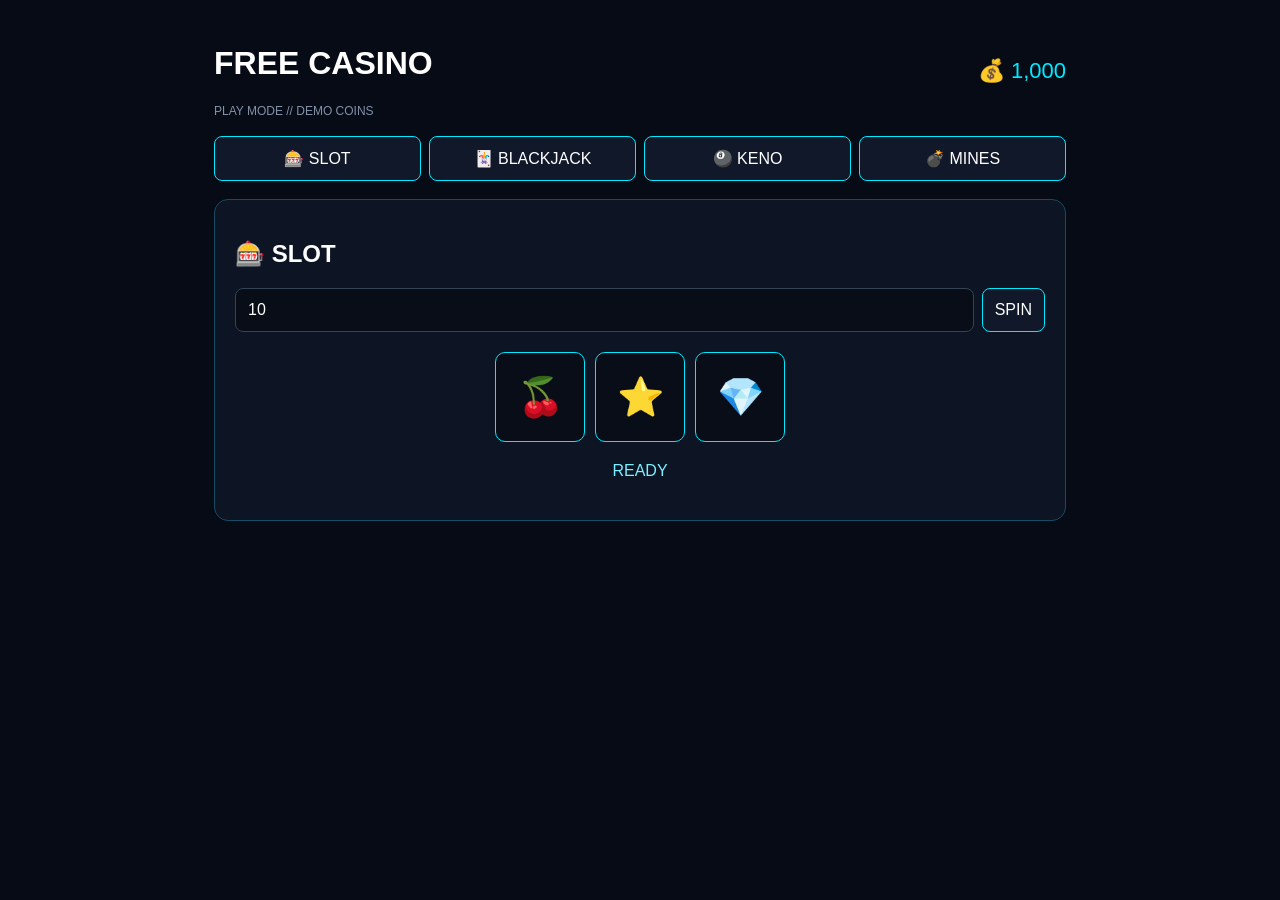
<file: play.html>
<!doctype html>
<html lang="ja">
<head>
<meta charset="utf-8">
<meta name="viewport" content="width=device-width,initial-scale=1">
<title>FREE CASINO - PLAY</title>
<style>
*{box-sizing:border-box}body{margin:0;background:#070b16;color:#fff;font-family:Arial,sans-serif}main{max-width:900px;margin:auto;padding:24px}.head{display:flex;justify-content:space-between;align-items:center;gap:12px;margin-bottom:18px}.coins{font-size:22px;color:#00eaff}.nav{display:grid;grid-template-columns:repeat(4,1fr);gap:8px;margin-bottom:18px}button,input,select{font:inherit}button{cursor:pointer}.nav button,.action{padding:12px;border:1px solid #00eaff;border-radius:8px;background:#10182a;color:#fff}.game{display:none;background:#0d1424;border:1px solid #164c62;border-radius:14px;padding:20px}.game.active{display:block}.bet{display:flex;gap:8px;margin-bottom:18px}.bet input{flex:1;padding:12px;border-radius:8px;border:1px solid #345;color:#fff;background:#080d18}.reels,.cards{display:flex;justify-content:center;gap:10px;flex-wrap:wrap;margin:20px 0}.reel,.card{width:90px;height:90px;display:flex;align-items:center;justify-content:center;background:#080d18;border:1px solid #00eaff;border-radius:10px;font-size:38px}.bjcard{width:58px;height:78px;background:#fff;color:#111;border-radius:7px;display:flex;align-items:center;justify-content:center;font-weight:bold;font-size:20px}.red{color:#d22}.controls{display:grid;grid-template-columns:repeat(3,1fr);gap:8px}.numbers{display:grid;grid-template-columns:repeat(8,1fr);gap:6px}.num{padding:10px;border:1px solid #345;border-radius:7px;background:#0a1020;color:#fff}.num.sel{border-color:#00eaff;background:#123448}.draw{margin:15px 0;line-height:2}.minegrid{display:grid;gap:6px}.mine{aspect-ratio:1;border:1px solid #345;border-radius:7px;background:#0a1020;color:#fff}.safe{background:#063d4b}.boom{background:#641c30}.result{text-align:center;min-height:24px;color:#7befff;margin:14px 0}.small{color:#8290a8;font-size:12px}@media(max-width:600px){.nav{grid-template-columns:repeat(2,1fr)}.numbers{grid-template-columns:repeat(5,1fr)}.controls{grid-template-columns:1fr}.reel{width:70px;height:70px}}
</style>
</head>
<body><main>
<div class="head"><div><h1>FREE CASINO</h1><div class="small">PLAY MODE // DEMO COINS</div></div><div class="coins">💰 <span id="coins">1000</span></div></div>
<div class="nav"><button data-g="slot">🎰 SLOT</button><button data-g="bj">🃏 BLACKJACK</button><button data-g="keno">🎱 KENO</button><button data-g="mines">💣 MINES</button></div>
<section id="slot" class="game active"><h2>🎰 SLOT</h2><div class="bet"><input id="sb" type="number" min="1" value="10"><button class="action" id="spin">SPIN</button></div><div class="reels"><div class="reel" id="r1">🍒</div><div class="reel" id="r2">⭐</div><div class="reel" id="r3">💎</div></div><div class="result" id="sr">READY</div></section>
<section id="bj" class="game"><h2>🃏 BLACKJACK</h2><div class="bet"><input id="bb" type="number" min="1" value="10"><button class="action" id="deal">DEAL</button></div><div class="small">DEALER</div><div class="cards" id="dealer"></div><div id="ds">SCORE: -</div><div class="small">PLAYER</div><div class="cards" id="player"></div><div id="ps">SCORE: -</div><div class="result" id="br">READY</div><div class="controls"><button class="action" id="hit" disabled>HIT</button><button class="action" id="stand" disabled>STAND</button><button class="action" id="double" disabled>DOUBLE</button></div></section>
<section id="keno" class="game"><h2>🎱 KENO</h2><div class="bet"><input id="kb" type="number" min="1" value="10"><button class="action" id="draw">DRAW</button></div><div class="small">1〜10個を選択</div><div class="numbers" id="nums"></div><div class="draw" id="drawn"></div><div class="result" id="kr">SELECT NUMBERS</div></section>
<section id="mines" class="game"><h2>💣 MINES</h2><div class="bet"><input id="mb" type="number" min="1" value="10"><button class="action" id="startMine">START</button></div><div class="small">5×5 / 5 mines</div><div class="minegrid" id="mg" style="grid-template-columns:repeat(5,1fr)"></div><button class="action" id="cash" disabled style="width:100%;margin-top:12px">CASH OUT</button><div class="result" id="mr">START GAME</div></section>
</main>
<script>
let coins=1000;const $=id=>document.getElementById(id),msg=(id,t)=>$(id).textContent=t;function setCoins(){ $('coins').textContent=coins.toLocaleString()}function bet(n){n=Math.floor(Number(n));if(!Number.isFinite(n)||n<=0||n>coins)return 0;coins-=n;setCoins();return n}document.querySelectorAll('.nav button').forEach(b=>b.onclick=()=>{document.querySelectorAll('.game').forEach(g=>g.classList.remove('active'));$(b.dataset.g).classList.add('active')});
const sy=['🍒','🍋','⭐','💎','7️⃣'];$('spin').onclick=()=>{let b=bet($('sb').value);if(!b)return msg('sr','INVALID BET');let a=[0,1,2].map(()=>sy[Math.floor(Math.random()*sy.length)]);[$('r1'),$('r2'),$('r3')].forEach((e,i)=>e.textContent=a[i]);let m=a[0]==a[1]&&a[1]==a[2]?(a[0]=='7️⃣'?20:a[0]=='💎'?10:a[0]=='⭐'?8:a[0]=='🍒'?5:2):(a[0]==a[1]||a[0]==a[2]||a[1]==a[2]?2:0);let p=b*m;coins+=p;setCoins();msg('sr',p?'WIN // +'+p+' COINS':'LOSE // -'+b+' COINS')};
let deck,ph,dh,bjbet,bjactive=false;function newDeck(){let d=[];for(let s of ['♠','♥','♦','♣'])for(let r of ['A','2','3','4','5','6','7','8','9','10','J','Q','K'])d.push({s,r});return d.sort(()=>Math.random()-.5)}function val(h){let t=0,a=0;h.forEach(c=>{if(c.r=='A'){t+=11;a++}else t+=['J','Q','K'].includes(c.r)?10:+c.r});while(t>21&&a--)t-=10;return t}function renderBJ(){let f=(id,h,hide)=>{$(id).innerHTML=h.map((c,i)=>'<div class="bjcard '+(['♥','♦'].includes(c.s)?'red':'')+'">'+(hide&&i==0?'❓':c.r+c.s)+'</div>').join('')};f('dealer',dh,bjactive);f('player',ph,false);$('ds').textContent='SCORE: '+(bjactive?'?':val(dh));$('ps').textContent='SCORE: '+val(ph)}function finish(r){bjactive=false;['hit','stand','double'].forEach(x=>$(x).disabled=true);let p=r=='blackjack'?bjbet*2.5:r=='win'?bjbet*2:r=='push'?bjbet:0;coins+=Math.floor(p);setCoins();msg('br',r=='blackjack'?'BLACKJACK':r=='win'?'WIN':r=='push'?'PUSH':'LOSE');renderBJ()}function stand(){if(!bjactive)return;while(val(dh)<17)dh.push(deck.pop());let p=val(ph),d=val(dh);finish(d>21||p>d?'win':p==d?'push':'lose')}$('deal').onclick=()=>{if(bjactive)return;let b=bet($('bb').value);if(!b)return msg('br','INVALID BET');bjbet=b;deck=newDeck();ph=[deck.pop(),deck.pop()];dh=[deck.pop(),deck.pop()];bjactive=true;['hit','stand','double'].forEach(x=>$(x).disabled=false);renderBJ();if(val(ph)==21)finish(val(dh)==21?'push':'blackjack')};$('hit').onclick=()=>{if(!bjactive)return;ph.push(deck.pop());renderBJ();if(val(ph)>21)finish('lose');else if(val(ph)==21)stand()};$('stand').onclick=stand;$('double').onclick=()=>{if(!bjactive||coins<bjbet)return;coins-=bjbet;setCoins();bjbet*=2;ph.push(deck.pop());renderBJ();val(ph)>21?finish('lose'):stand()};
let selected=[];for(let i=1;i<=40;i++){let b=document.createElement('button');b.className='num';b.textContent=i;b.onclick=()=>{if(selected.includes(i)){selected=selected.filter(x=>x!=i);b.classList.remove('sel')}else if(selected.length<10){selected.push(i);b.classList.add('sel')}};$('nums').appendChild(b)}$('draw').onclick=()=>{let b=bet($('kb').value);if(!b||!selected.length)return msg('kr','SELECT NUMBERS / INVALID BET');let d=[];while(d.length<20){let n=1+Math.floor(Math.random()*40);if(!d.includes(n))d.push(n)}$('drawn').textContent='DRAWN: '+d.join(' / ');let h=selected.filter(x=>d.includes(x)).length;let m=selected.length==h&&h==1?3:selected.length==h&&h==2?8:selected.length==h&&h==3?20:selected.length==h&&h==4?40:selected.length==h&&h==5?80:0;let p=b*m;coins+=p;setCoins();msg('kr',h+' HIT // '+(p?'+'+p+' COINS':'LOSE'))};
let mine=[] ,revealed=[],mbet=0,active=false;function makeMines(){mine=[];revealed=[];while(mine.length<5){let n=Math.floor(Math.random()*25);if(!mine.includes(n))mine.push(n)}$('mg').innerHTML='';for(let i=0;i<25;i++){let c=document.createElement('button');c.className='mine';c.onclick=()=>{if(!active||revealed.includes(i))return;if(mine.includes(i)){c.classList.add('boom');c.textContent='💣';active=false;$('cash').disabled=true;msg('mr','BOOM // LOSE');return}revealed.push(i);c.classList.add('safe');c.textContent='◆';if(revealed.length==20)cashOut()};$('mg').appendChild(c)}}$('startMine').onclick=()=>{if(active)return;let b=bet($('mb').value);if(!b)return msg('mr','INVALID BET');mbet=b;active=true;$('cash').disabled=false;makeMines();msg('mr','GAME ACTIVE')};function cashOut(){if(!active)return;active=false;$('cash').disabled=true;let p=Math.floor(mbet*(1+revealed.length*.18));coins+=p;setCoins();msg('mr','CASH OUT // +'+p+' COINS')}$('cash').onclick=cashOut;setCoins();
</script></body></html>
</file>
